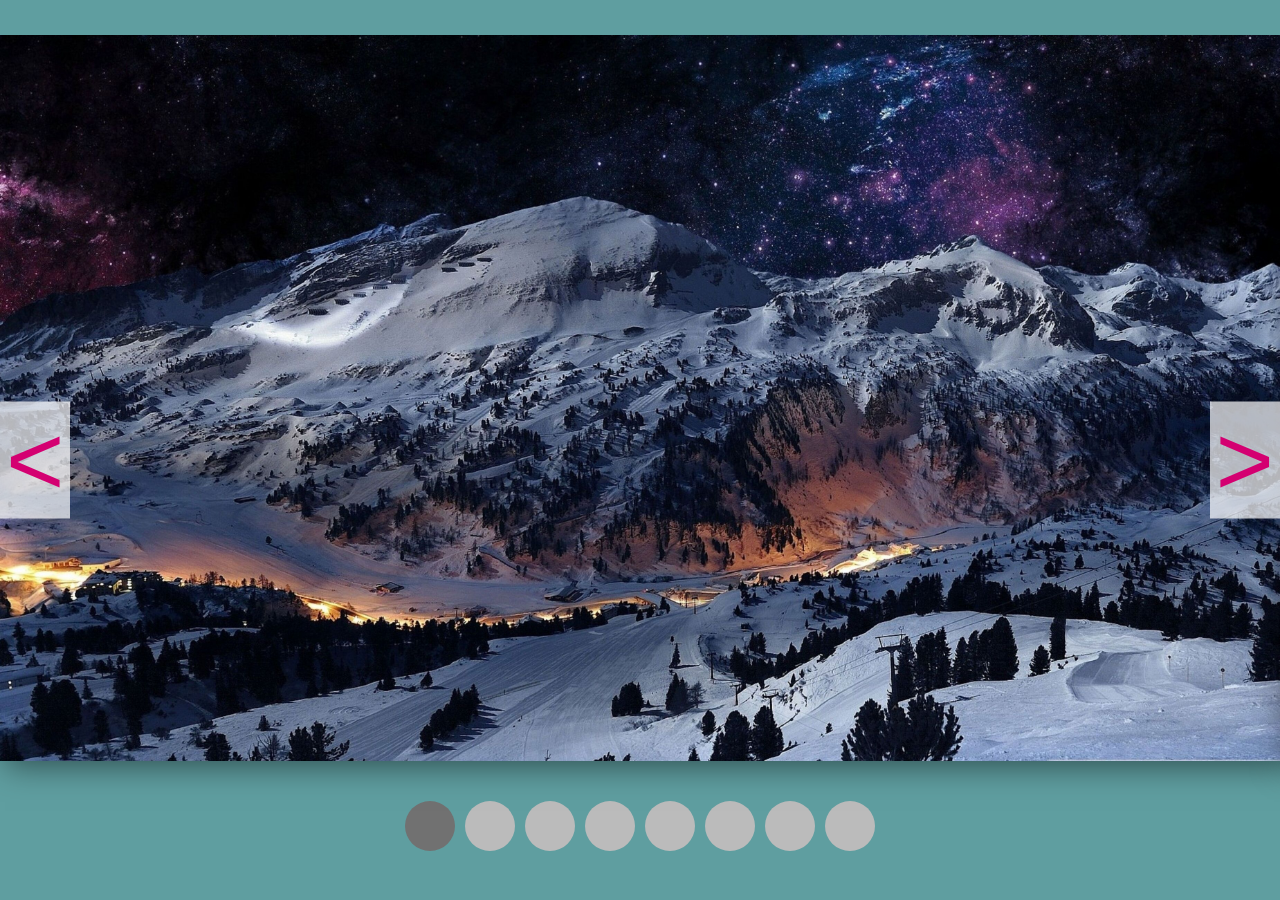
<file: web_tasks/lab_11/index.html>
<!DOCTYPE html>
<html lang="ru">
<head>
    <meta charset="UTF-8">
    <meta name="viewport" content="width=device-width, initial-scale=1.0">
    <title>Слайдер</title>
    <link rel="stylesheet" href="styles.css">
</head>
<body>
    <div class="slider-container">
        <div class="slider">
            <div class="slides">
                <img src="source/img1.jpg">
                <img src="source/img2.jpg">
                <img src="source/img3.jpg">
                <img src="source/img4.jpg">
                <img src="source/img5.jpg">
                <img src="source/img6.jpg">
                <img src="source/img7.jpg">
                <img src="source/img8.jpg">
            </div>
        </div>
        <div class="navigation">
            <button class="prev">
              <div class = "arrow"><</div>
            </button>
            <button class="next">
              <div class = "arrow">></div>
            </button>
        </div>
        <div class="dots"></div>
    </div>

    <script src="script.js"></script>
</body>
</html>
</file>
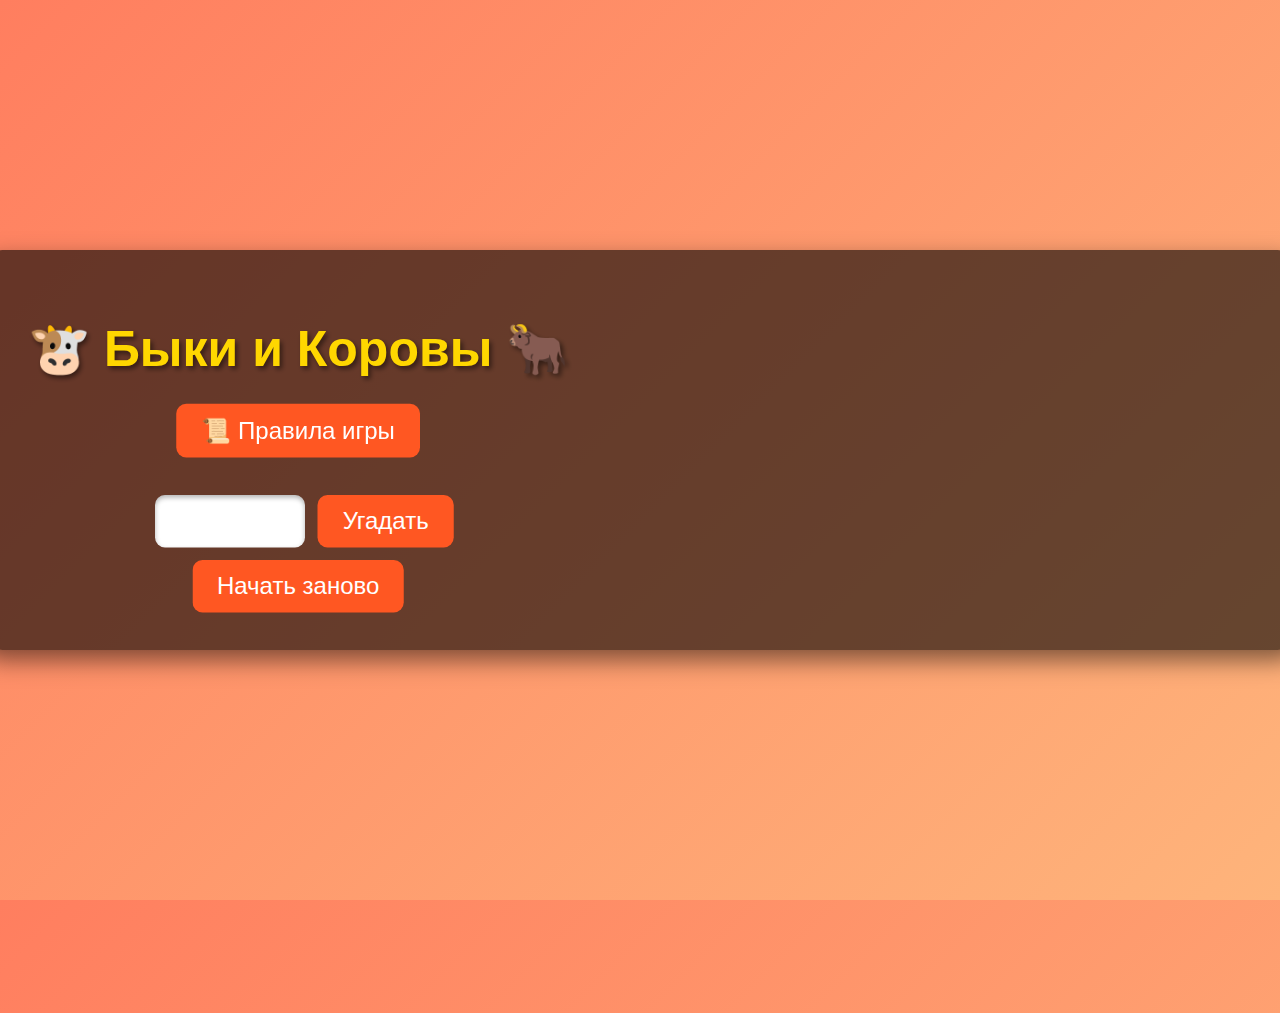
<file: web_tasks/lab_15/index.html>
<!DOCTYPE html>
<html lang="ru">
<head>
    <meta charset="UTF-8">
    <meta name="viewport" content="width=device-width, initial-scale=1.0">
    <title>Быки и Коровы</title>
    <link rel="stylesheet" href="style.css">
</head>
<body>
    <div id="game-container">
        <div id="game-left">
            <h1>🐮 Быки и Коровы 🐂</h1>
            <button id="rules-button">📜 Правила игры</button>
            <div id="rules">
                <p>
                    🎲 Число генерируется случайным образом от 1000 до 9999.<br>
                    🐂 "Бык" — правильная цифра на правильной позиции.<br>
                    🐮 "Корова" — правильная цифра на неправильной позиции.<br>
                    🎯 Игра заканчивается, когда число отгадано.
                </p>
            </div>
            <div id="game-inputs">
                <input 
                    type="number" 
                    id="guess-input" 
                    min="1000" 
                    max="9999" 

                    maxlength="4" 
                    pattern="\d{4}">
                <button id="guess-button">Угадать</button>
            </div>
            <button id="restart-button">Начать заново</button>
        </div>

        <div id="game-right">
            <div id="result"></div>
            <div id="congratulation-message" class="hidden"></div>
            <div id="history"></div>
            <div id="pagination-buttons"></div>
        </div>
    </div>

    <script src="game.js"></script>
</body>
</html>
</file>
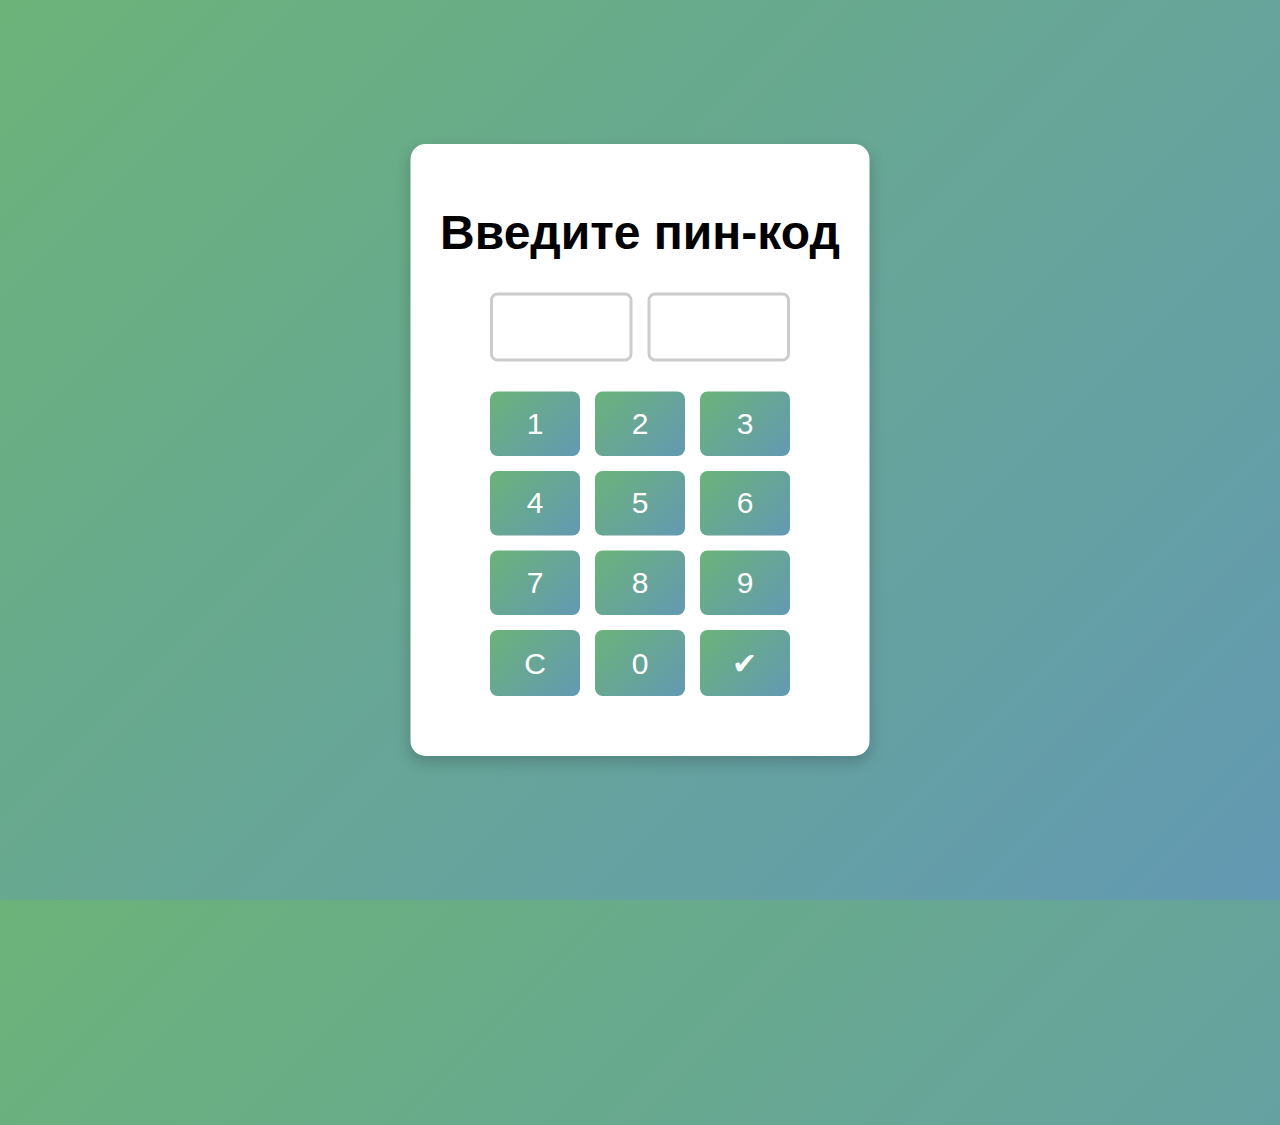
<file: web_tasks/lab_16/index.html>
<!DOCTYPE html>
<html lang="ru">

<head>
    <meta charset="UTF-8">
    <meta name="viewport" content="width=device-width, initial-scale=1.0">
    <title>Пин-код</title>
    <link rel="stylesheet" href="style.css">
</head>

<body>
    <div class="container">
        <h1>Введите пин-код</h1>
        <div class="pin-inputs">
            <input id="pin1" class="pin-input" type="password" maxlength="6" readonly>
            <input id="pin2" class="pin-input" type="password" maxlength="6" readonly>
        </div>
        <div class="numpad">
            <button onclick="addDigit('1')">1</button>
            <button onclick="addDigit('2')">2</button>
            <button onclick="addDigit('3')">3</button>
            <button onclick="addDigit('4')">4</button>
            <button onclick="addDigit('5')">5</button>
            <button onclick="addDigit('6')">6</button>
            <button onclick="addDigit('7')">7</button>
            <button onclick="addDigit('8')">8</button>
            <button onclick="addDigit('9')">9</button>
            <button onclick="clearPin()">C</button>
            <button onclick="addDigit('0')">0</button>
            <button onclick="checkPins()">✔</button>
        </div>
        <div id="message" class="message"></div>
    </div>

    <script>
        //Отслеживание какое поле активно
        let currentInput = 1;

        //Добавление цифры в пин-код
        function addDigit(digit) {
            const input = document.getElementById(`pin${currentInput}`);
            if (input.value.length < 6) {
                input.value += digit;
            }
        }

        //Очистка
        function clearPin() {
            document.getElementById(`pin${currentInput}`).value = '';
        }

        // Проверка равенства пин-кодов
        function checkPins() {
            const pin1 = document.getElementById('pin1').value;
            const pin2 = document.getElementById('pin2').value;
            const message = document.getElementById('message');

            if (pin1.length === 0 || pin2.length === 0) {
                message.textContent = 'Не все поля заполнены!';
            } else if (pin1.length !== 6 || pin2.length !== 6) {
                message.textContent = 'Пин-код должен иметь 6 знаков!';
            } else if (pin1 === pin2) {
                message.textContent = 'Пин-коды совпадают!';
                message.style.color = 'green';
            } else {
                message.textContent = 'Пин-коды не совпадают!';
            }
        }

        document.getElementById('pin1').addEventListener('focus', () => currentInput = 1);
        document.getElementById('pin2').addEventListener('focus', () => currentInput = 2);
    </script>
</body>

</html>
</file>
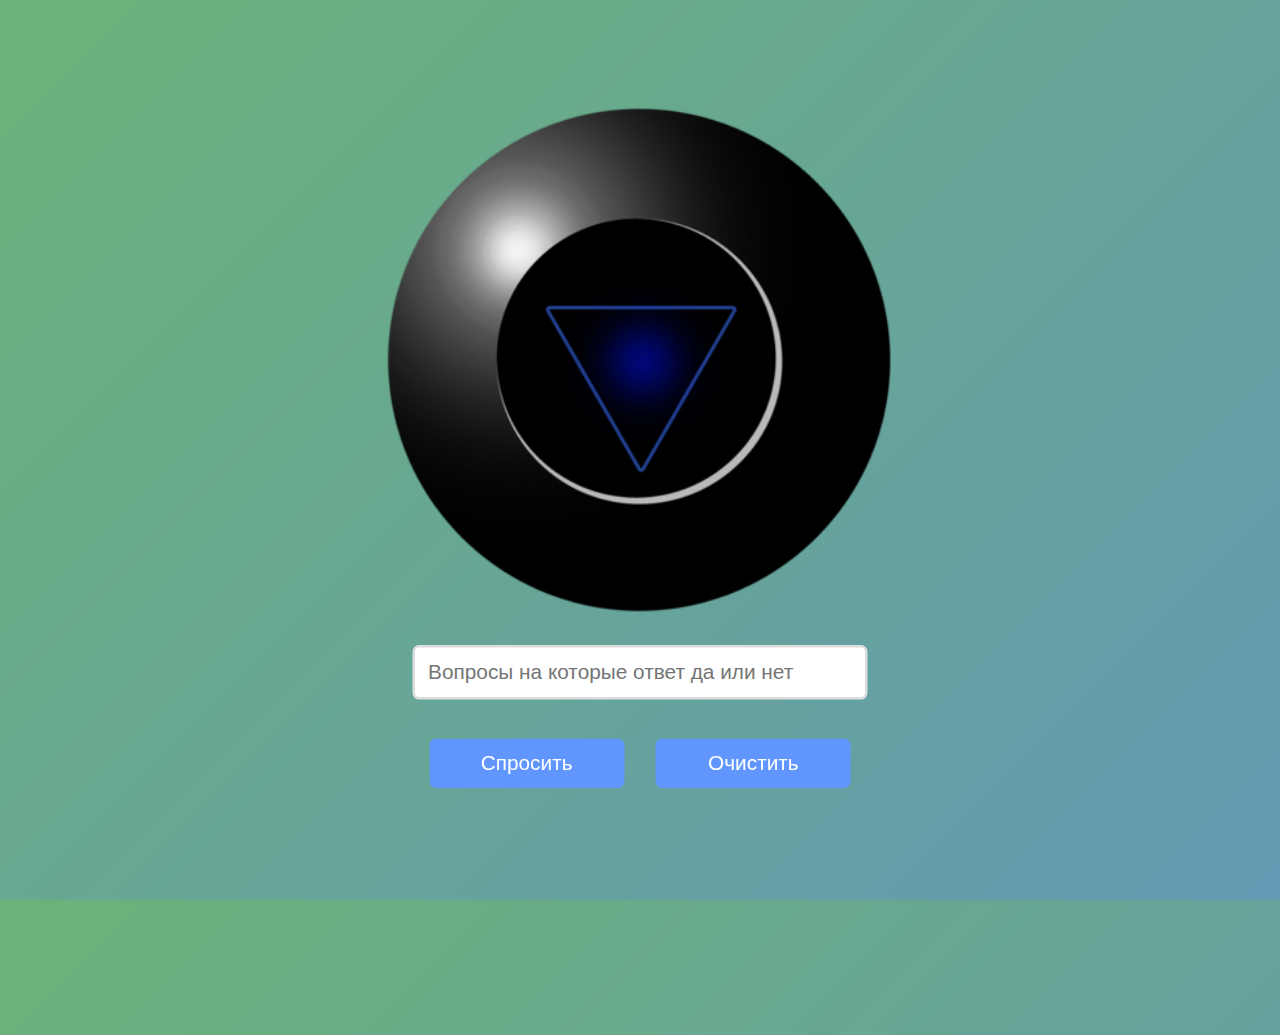
<file: web_tasks/lab_17/index.html>
<!DOCTYPE html>
<html lang="ru">
<head>
    <meta charset="UTF-8">
    <meta name="viewport" content="width=device-width, initial-scale=1.0">
    <title>Шар предсказаний</title>
    <link rel="stylesheet" href="styles.css">
</head>
<body>
    <div class="container">
        <div class="ball">
            <p class="answer" id="answer"></p>
        </div>
        <input type="text" id="question" placeholder="Вопросы на которые ответ да или нет" class="question-input">
        <div class="buttons">
            <button id="askBtn">Спросить</button>
            <button id="clearBtn">Очистить</button>
        </div>
    </div>

    <script src="script.js"></script>
</body>
</html>
</file>
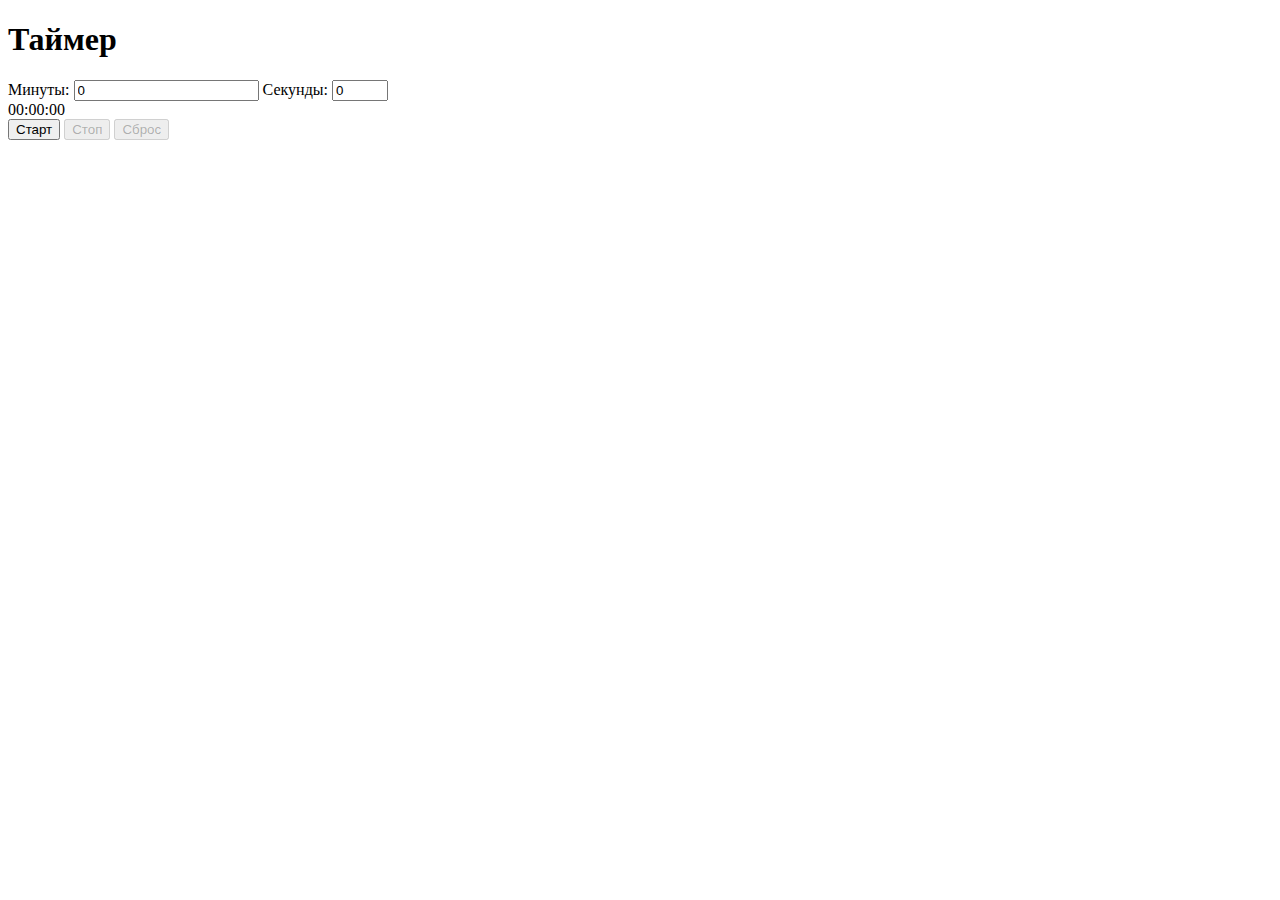
<file: web_tasks/lab_18/index.html>
<!DOCTYPE html>
<html lang="ru">
<head>
    <meta charset="UTF-8">
    <meta name="viewport" content="width=device-width, initial-scale=1.0">
    <title>Таймер</title>
</head>
<body>
    <h1>Таймер</h1>
    <div>
        <label>
            Минуты:
            <input type="number" id="minutes-input" min="0" value="0">
        </label>
        <label>
            Секунды:
            <input type="number" id="seconds-input" min="0" max="59" value="0">
        </label>
    </div>
    <div>
        <span id="timer-display">00:00:00</span>
    </div>
    <div>
        <button id="start-button">Старт</button>
        <button id="stop-button" disabled>Стоп</button>
        <button id="reset-button" disabled>Сброс</button>
    </div>

    <script>
        let timerInterval = null;
        let remainingTime = 0; // Время в миллисекундах

        const timerDisplay = document.getElementById('timer-display');
        const minutesInput = document.getElementById('minutes-input');
        const secondsInput = document.getElementById('seconds-input');
        const startButton = document.getElementById('start-button');
        const stopButton = document.getElementById('stop-button');
        const resetButton = document.getElementById('reset-button');

        // Форматирование времени в mm:ss:ms
        function formatTime(ms) {
            const minutes = Math.floor(ms / 60000).toString().padStart(2, '0');
            const seconds = Math.floor((ms % 60000) / 1000).toString().padStart(2, '0');
            const milliseconds = Math.floor((ms % 1000) / 10).toString().padStart(2, '0');
            return `${minutes}:${seconds}:${milliseconds}`;
        }

        // Обновление отображения таймера
        function updateDisplay() {
            timerDisplay.textContent = formatTime(remainingTime);
        }

        // Запуск таймера
        function startTimer() {
            if (!timerInterval) {
                const minutes = parseInt(minutesInput.value) || 0;
                const seconds = parseInt(secondsInput.value) || 0;
                if (remainingTime === 0) {
                    remainingTime = (minutes * 60 + seconds) * 1000; // Преобразуем в миллисекунды
                }
                timerInterval = setInterval(() => {
                    if (remainingTime > 0) {
                        remainingTime -= 10; // Уменьшаем на 10 мс
                        updateDisplay();
                    } else {
                        clearInterval(timerInterval);
                        timerInterval = null;
                    }
                }, 10);

                // Управление доступностью кнопок
                startButton.disabled = true;
                stopButton.disabled = false;
                resetButton.disabled = false;
            }
        }

        // Остановка таймера
        function stopTimer() {
            clearInterval(timerInterval);
            timerInterval = null;

            // Управление доступностью кнопок
            startButton.disabled = false;
            stopButton.disabled = true;
            resetButton.disabled = false;
        }

        // Сброс таймера
        function resetTimer() {
            clearInterval(timerInterval);
            timerInterval = null;
            remainingTime = 0;
            updateDisplay();

            // Управление доступностью кнопок
            startButton.disabled = false;
            stopButton.disabled = true;
            resetButton.disabled = true;
        }

        // Привязка событий к кнопкам
        startButton.addEventListener('click', startTimer);
        stopButton.addEventListener('click', stopTimer);
        resetButton.addEventListener('click', resetTimer);

        // Обновление начального отображения таймера
        updateDisplay();
    </script>
</body>
</html>
</file>
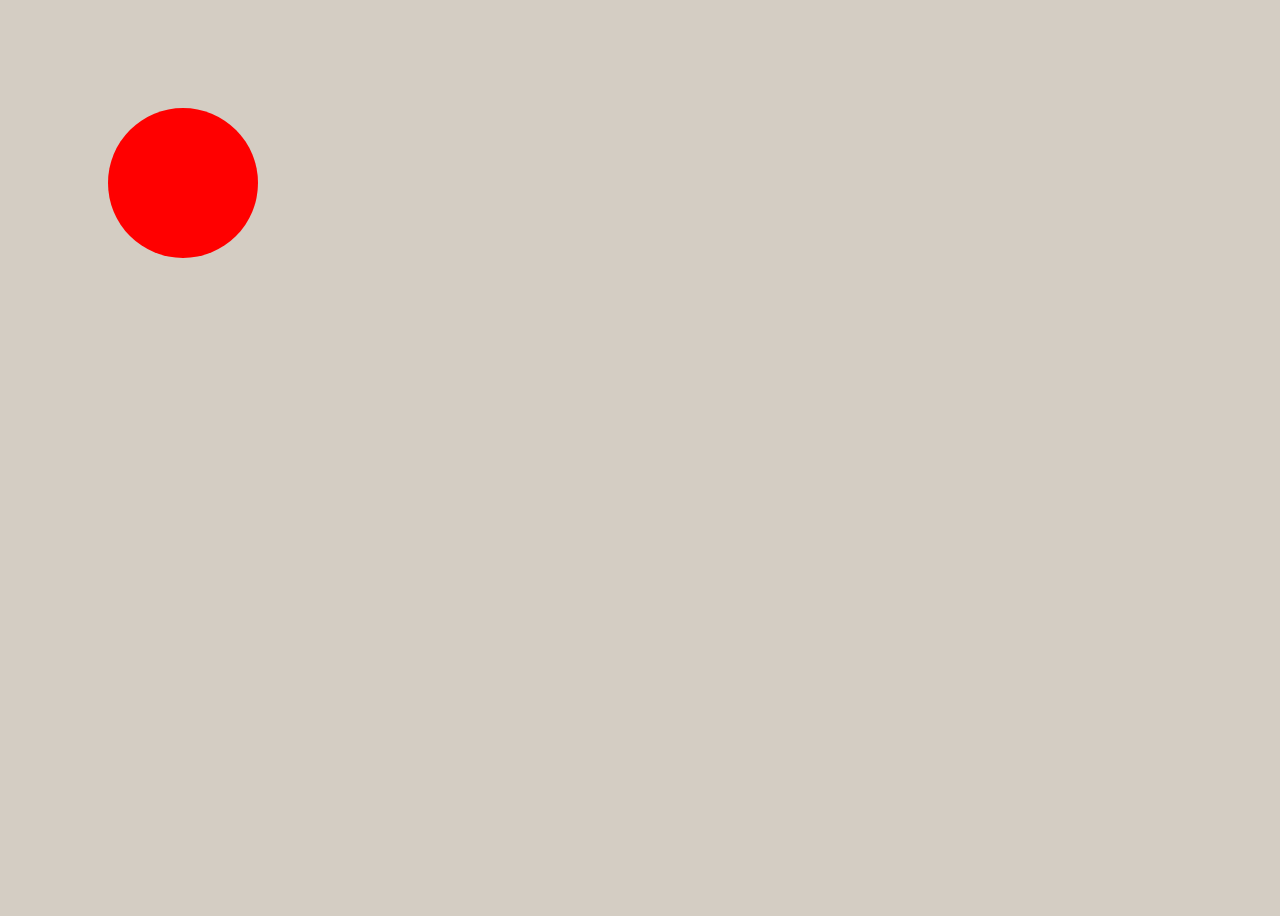
<file: web_tasks/lab_7/Index.html>
<!DOCTYPE html>
<html lang="ru">
<head>
    <meta charset="UTF-8">
    <meta name="viewport" content="width=device-width, initial-scale=1.0">
    <title>Круги на странице</title>
    <link rel="stylesheet" href="style.css">
</head>
<body>

<script>
    let clickCount = 0;

     window.onload = () => {
        createCircle();
    };

    document.body.addEventListener('click', (event) => {
        if (clickCount === 0 ){
        event.stopPropagation();
        createCircle();
        }
    });

    function createCircle() {
        const circle = document.createElement('div');
        circle.classList.add('circle');

        circle.addEventListener('click', (event) => {
            event.stopPropagation();
            clickCount++;

            if (clickCount === 1) {
                circle.classList.add('enlarged');
            } else if (clickCount === 2) {
                circle.classList.remove('enlarged');
            } else if (clickCount === 3) {
                circle.classList.add('outline');
            } else if (clickCount === 4) {
                circle.remove(); 
                clickCount = 0; 
            }
        });

        document.body.appendChild(circle);
    }
</script>
</body>
</html>
</file>
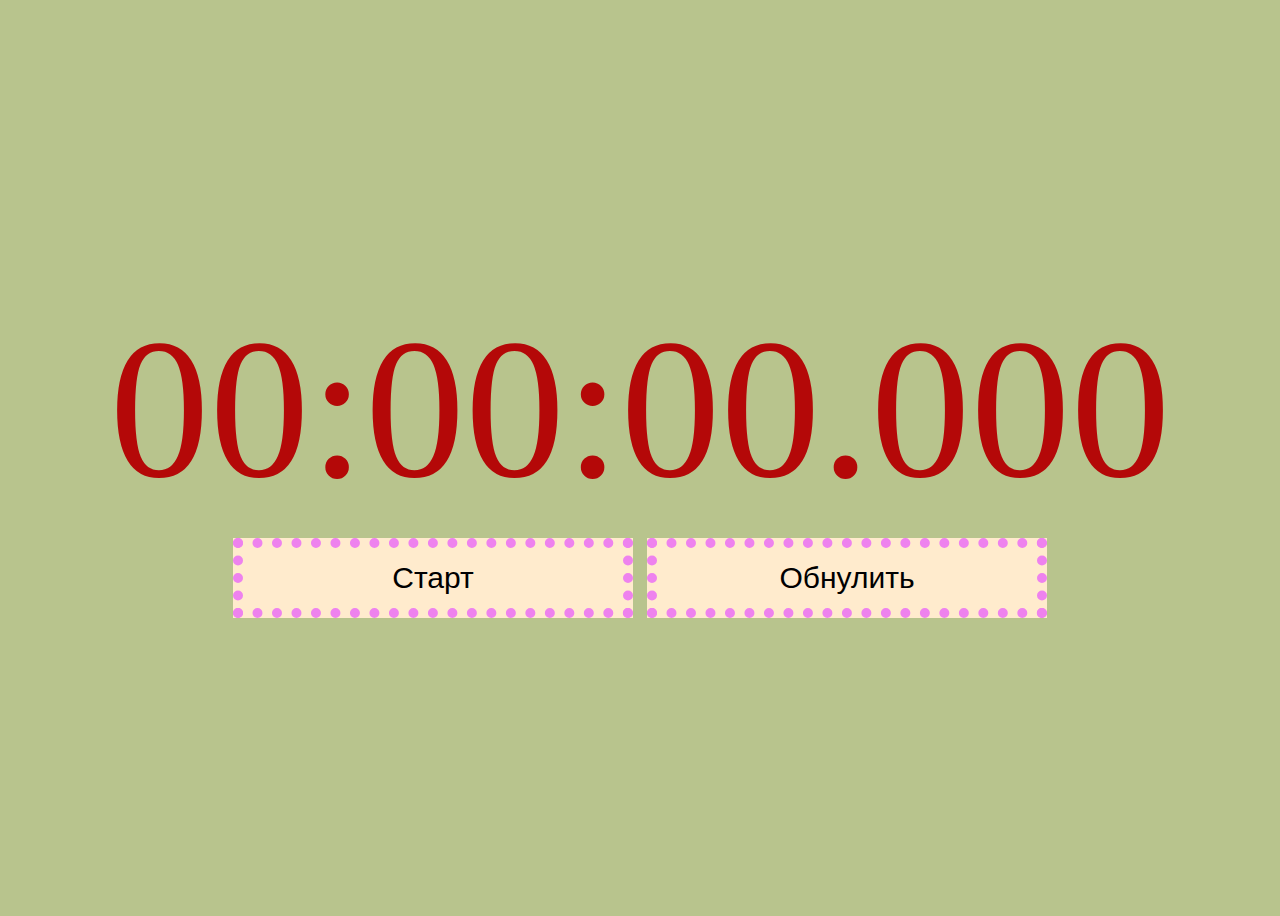
<file: web_tasks/lab_10/index10.html>
<!DOCTYPE html>
<html lang="ru">
<head>
    <meta charset="UTF-8">
    <meta name="viewport" content="width=device-width, initial-scale=1.0">
    <title>Секундомер</title>
    <style>
        body {
            display: flex;
            justify-content: center;
            align-items: center;
            height: 100vh;
            background-color: #b8c48d;
            overflow: hidden;
        }
        .stopwatch {
            text-align: center;
        }
        .time {
            color: rgb(180, 8, 8);
            font-size: 200px;
            margin-bottom: 10px;
        }
        button {
            font-size: 30px;
            margin: 5px;
            height: 80px;
            width: 400px;
            cursor: pointer;
            border-color: violet;
            border-width: 10px;
            border-style:dotted;
            background-color: blanchedalmond;
        }
    </style>
</head>
<body>

<div class="stopwatch">
    <div class="time" id="time">00:00:00.000</div>
    <button id="startStopBtn">Старт</button>
    <button id="resetBtn">Обнулить</button>
</div>

<script>
    let startTime, updatedTime, difference, interval;
    let running = false;

    const timeDisplay = document.getElementById('time');
    const startStopBtn = document.getElementById('startStopBtn');
    const resetBtn = document.getElementById('resetBtn');

    function startTimer() {
        if (!running) {
            startTime = new Date().getTime() - (difference || 0);
            interval = setInterval(updateTime, 10);
            running = true;
            startStopBtn.innerText = "Стоп";
        } else {
            clearInterval(interval);
            running = false;
            startStopBtn.innerText = "Старт";
        }
    }

    function updateTime() {
        updatedTime = new Date().getTime();
        difference = updatedTime - startTime;

        const hours = Math.floor((difference % (1000 * 60 * 60 * 24)) / (1000 * 60 * 60));
        const minutes = Math.floor((difference % (1000 * 60 * 60)) / (1000 * 60));
        const seconds = Math.floor((difference % (1000 * 60)) / 1000);
        const milliseconds = Math.floor((difference % 1000));

        timeDisplay.innerHTML = 
            (hours < 10 ? "0" : "") + hours + ":" +
            (minutes < 10 ? "0" : "") + minutes + ":" +
            (seconds < 10 ? "0" : "") + seconds + "." +
            (milliseconds < 100 ? "0" : "") + (milliseconds < 10 ? "0" : "") + milliseconds;
    }

    function resetTimer() {
        clearInterval(interval);
        running = false;
        difference = 0;
        timeDisplay.innerHTML = "00:00:00.000";
        startStopBtn.innerText = "Старт";
    }

    startStopBtn.addEventListener('click', startTimer);
    resetBtn.addEventListener('click', resetTimer);
</script>

</body>
</html>
</file>
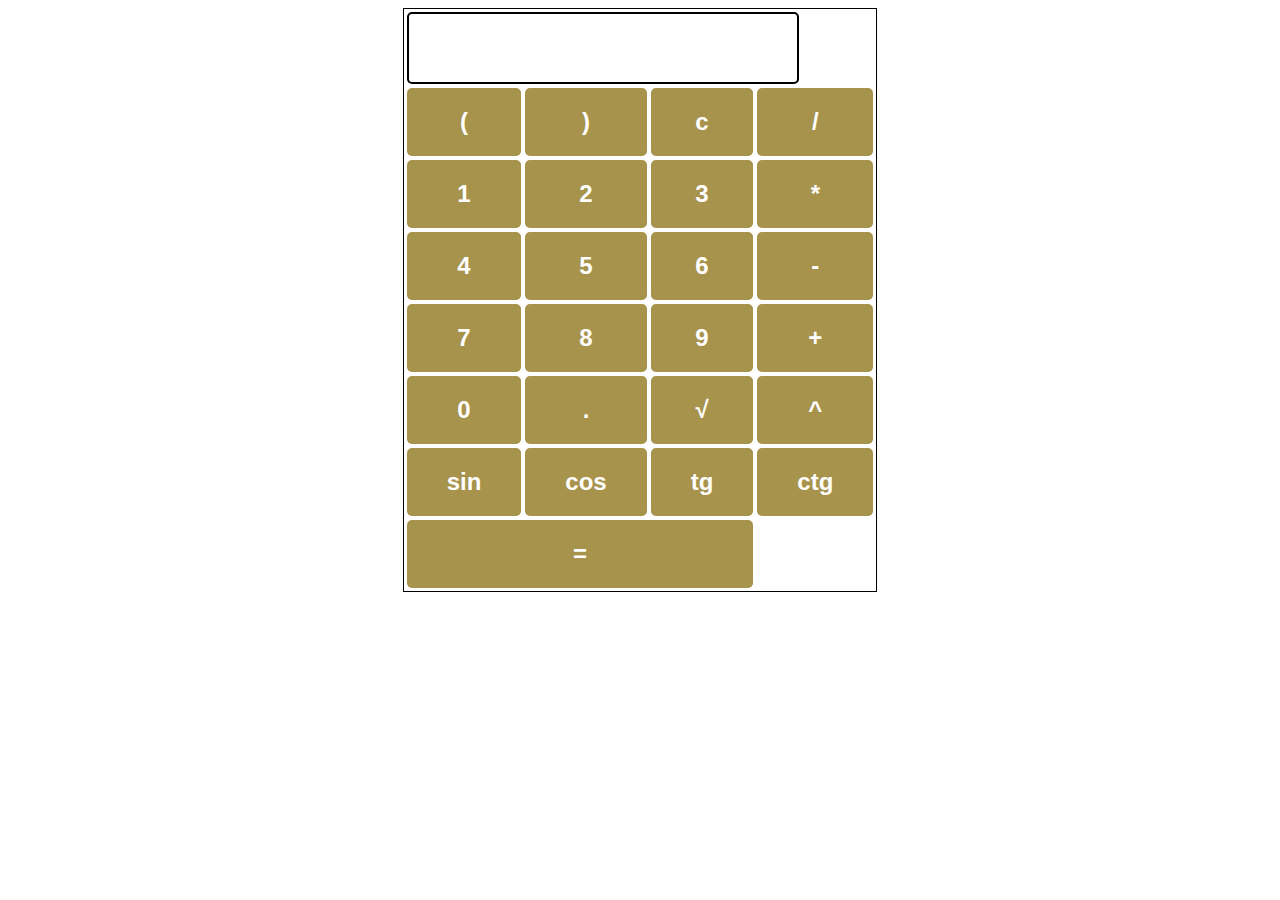
<file: web_tasks/lab_12/index12.html>
<!DOCTYPE html>
<html>
<head>
    <title>JavaScript Calculator</title>
    <style>
        table {
            border: 1px solid black;
            margin-left: auto;
            margin-right: auto;
        }

        input[type="button"] {
            width: 100%;
            padding: 20px 40px;
            background-color: rgb(167, 147, 76);
            color: white;
            font-size: 24px;
            font-weight: bold;
            border: none;
            border-radius: 5px;
        }

        input[type="text"] {
            padding: 20px 30px;
            font-size: 24px;
            font-weight: bold;
            border: none;
            border-radius: 5px;
            border: 2px solid black;
        }
    </style>
</head>

<body>
    <table id="calcu">
        <tr>
            <td colspan="4"><input type="text" id="result" readonly></td>
        </tr>
        <tr>
            <td><input type="button" value="(" onclick="dis('(')"></td>
            <td><input type="button" value=")" onclick="dis(')')"></td>
            <td><input type="button" value="c" onclick="clr()"></td>
            <td><input type="button" value="/" onclick="dis('/')"></td>
        </tr>
        <tr>
            <td><input type="button" value="1" onclick="dis('1')"></td>
            <td><input type="button" value="2" onclick="dis('2')"></td>
            <td><input type="button" value="3" onclick="dis('3')"></td>
            <td><input type="button" value="*" onclick="dis('*')"></td>
        </tr>
        <tr>
            <td><input type="button" value="4" onclick="dis('4')"></td>
            <td><input type="button" value="5" onclick="dis('5')"></td>
            <td><input type="button" value="6" onclick="dis('6')"></td>
            <td><input type="button" value="-" onclick="dis('-')"></td>
        </tr>
        <tr>
            <td><input type="button" value="7" onclick="dis('7')"></td>
            <td><input type="button" value="8" onclick="dis('8')"></td>
            <td><input type="button" value="9" onclick="dis('9')"></td>
            <td><input type="button" value="+" onclick="dis('+')"></td>
        </tr>
        <tr>
            <td><input type="button" value="0" onclick="dis('0')"></td>
            <td><input type="button" value="." onclick="dis('.')"></td>
            <td><input type="button" value="√" onclick="sqrt()"></td>
            <td><input type="button" value="^" onclick="dis('**')"></td>
        </tr>
        <tr>
            <td><input type="button" value="sin" onclick="dis('Math.sin(')"></td>
            <td><input type="button" value="cos" onclick="dis('Math.cos(')"></td>
            <td><input type="button" value="tg" onclick="dis('Math.tan(')"></td>
            <td><input type="button" value="ctg" onclick="dis('1/Math.tan(')"></td>
        </tr>
        <tr>
            <td colspan="3"><input type="button" value="=" onclick="solve()"></td>
        </tr>
    </table>

    <script>
        let lastChar = '';
        let errorOccurred = false;

        // Function that display value
        function dis(val) {
            if (errorOccurred) {
                clr(); // Очистка ошибки при нажатии на любой символ
                errorOccurred = false; // Сбрасываем флаг ошибки
            }

            // Проверка на повторные операторы
            const operators = ['+', '-', '*', '/', 'Math.sin(', 'Math.cos(', 'Math.tan(', '1/Math.tan(', '**', '√'];
            
            if (operators.includes(lastChar) && operators.includes(val)) {
                return; // Не добавляем оператор, если предыдущий тоже оператор
            }

            document.getElementById("result").value += val;
            lastChar = val; // Сохраняем последний введенный символ
        }
                // Function that evaluates the digit and return result
                function solve() {
            let x = document.getElementById("result").value;
            try {
                let y = eval(x.replace(/^/g, '**'));
                document.getElementById("result").value = y;
                lastChar = y.toString(); // Обновляем последний символ на результат
            } catch (e) {
                document.getElementById("result").value = "Error";
                errorOccurred = true; // Устанавливаем флаг ошибки
                lastChar = ''; // Сбрасываем последний символ
            }
        }

        function sqrt() {
            let x = document.getElementById("result").value;
            try {
                let y = Math.sqrt(eval(x));
                document.getElementById("result").value = y;
                lastChar = y.toString(); // Обновляем последний символ на результат
            } catch (e) {
                document.getElementById("result").value = "Error";
                errorOccurred = true; // Устанавливаем флаг ошибки
                lastChar = ''; // Сбрасываем последний символ
            }
        }

        // Function that clear the display
        function clr() {
            document.getElementById("result").value = "";
            lastChar = ''; // Сбрасываем последний символ
        }
    </script>
</body>

</html>
</file>
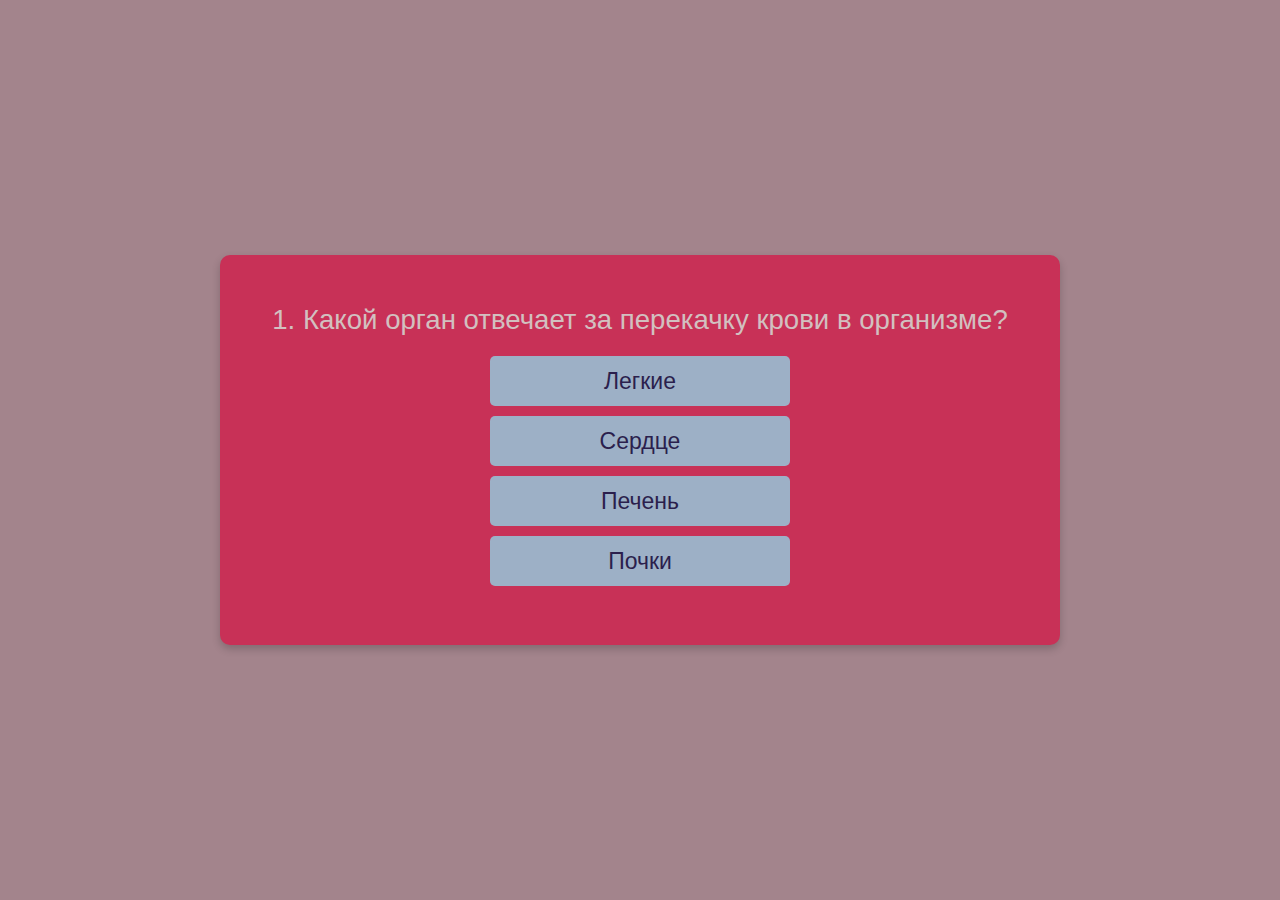
<file: web_tasks/lab_13/index13.html>
<!DOCTYPE html>
<html lang="en">

<head>
    <meta charset="UTF-8">
    <meta name="viewport" content="width=device-width, initial-scale=1.0">
    <title>Викторина об устройстве человека</title>
    <style>
        body {
            font-family: Arial, sans-serif;
            background-color: #a3848c;
            color: #d2c0c0;
            text-align: center;
            font-size: 23px;
            margin: 0;
            padding: 0;
            height: 100vh;
            display: flex;
            justify-content: center;
            align-items: center;
        }

        .quiz-container {
            width: 100%;
            max-width: 800px;
            height: 350px;
            padding: 20px;
            background-color: #c83157;
            border-radius: 10px;
            box-shadow: 0 4px 8px rgba(0, 0, 0, 0.2);
            display: flex;
            justify-content: center;
            align-items: center;
        }

        .question {
            margin-bottom: 20px;
            font-size: 1.2em;
        }

        .answers button {
            display: block;
            justify-content: center;
            align-items: center;
            margin: 10px auto;
            padding: 10px 20px;
            height: 50px;
            width: 300px;
            font-size: 23px;
            color: #2b1f4d;
            background-color: #9db0c6;
            border: none;
            border-radius: 5px;
            cursor: pointer;
        }

        .answers button:hover {
            background-color: #288e2d;
        }

        .result {
            display: block;
            font-size: 1.5em;
            margin-top: 20px;
        }
    </style>
</head>

<body>
    <div class="quiz-container">
        <div id="quiz">
            <div class="question" id="question"></div>
            <div class="answers" id="answers"></div>
        </div>
        <div id="result" class="result" style="display: none;"></div>
    </div>

    <script>
        const quizData = [
            {
                question: "1. Какой орган отвечает за перекачку крови в организме?",
                options: ["Легкие", "Сердце", "Печень", "Почки"],
                correct: 1,
            },
            {
                question: "2. Сколько костей в теле взрослого человека?",
                options: ["196", "206", "186", "216"],
                correct: 1,
            },
            {
                question: "3. Какой самый большой орган в организме человека?",
                options: ["Легкие", "Печень", "Кожа", "Сердце"],
                correct: 2,
            },
            {
                question: "4. Сколько зубов у взрослого человека в норме?",
                options: ["28", "30", "32", "34"],
                correct: 2,
            },
            {
                question: "5. Какой орган отвечает за координацию движений?",
                options: ["Гипофиз", "Гипоталамус", "Мозжечок", "Мозолистое тело"],
                correct: 2,
            },
            {
                question: "6. Какой из органов фильтрует кровь?",
                options: ["Печень", "Почки", "Селезенка", "Поджелудочная железа"],
                correct: 1,
            },
            {
                question: "7. Какой гормон регулирует уровень сахара в крови?",
                options: ["Инсулин", "Адреналин", "Глюкагон", "Мелатонин"],
                correct: 0,
            },
            {
                question: "8. Какая часть глаза отвечает за восприятие света?",
                options: ["Хрусталик", "Роговица", "Сетчатка", "Радужка"],
                correct: 2,
            },
            {
                question: "9. Какая мышца является самой сильной в организме человека?",
                options: ["Язык", "Дельтавидная", "Жевательная", "Бицепс"],
                correct: 2,
            },
            {
                question: "10. Сколько камер в сердце человека?",
                options: ["2", "4", "3", "5"],
                correct: 1,
            },
        ];

        const questionElement = document.getElementById("question");
        const answersElement = document.getElementById("answers");
        const resultElement = document.getElementById("result");

        let currentQuestion = 0;
        let score = 0;

        function loadQuestion() {
            if (currentQuestion < quizData.length) {
                const questionData = quizData[currentQuestion];
                questionElement.textContent = questionData.question;
                answersElement.innerHTML = "";

                questionData.options.forEach((option, index) => {
                    const button = document.createElement("button");
                    button.textContent = option;
                    button.addEventListener("click", () => checkAnswer(index));
                    answersElement.appendChild(button);
                });
            } else {
                showResult();
            }
        }

        function checkAnswer(selectedIndex) {
            if (selectedIndex === quizData[currentQuestion].correct) {
                score++;
            }
            currentQuestion++;
            loadQuestion();
        }

        function showResult() {
            questionElement.style.display = "none";
            answersElement.style.display = "none";
            resultElement.style.display = "block";
            resultElement.textContent = `Вы ответили правильно на ${score} из ${quizData.length} вопросов!`;
        }

        loadQuestion();
    </script>
</body>

</html>
</file>
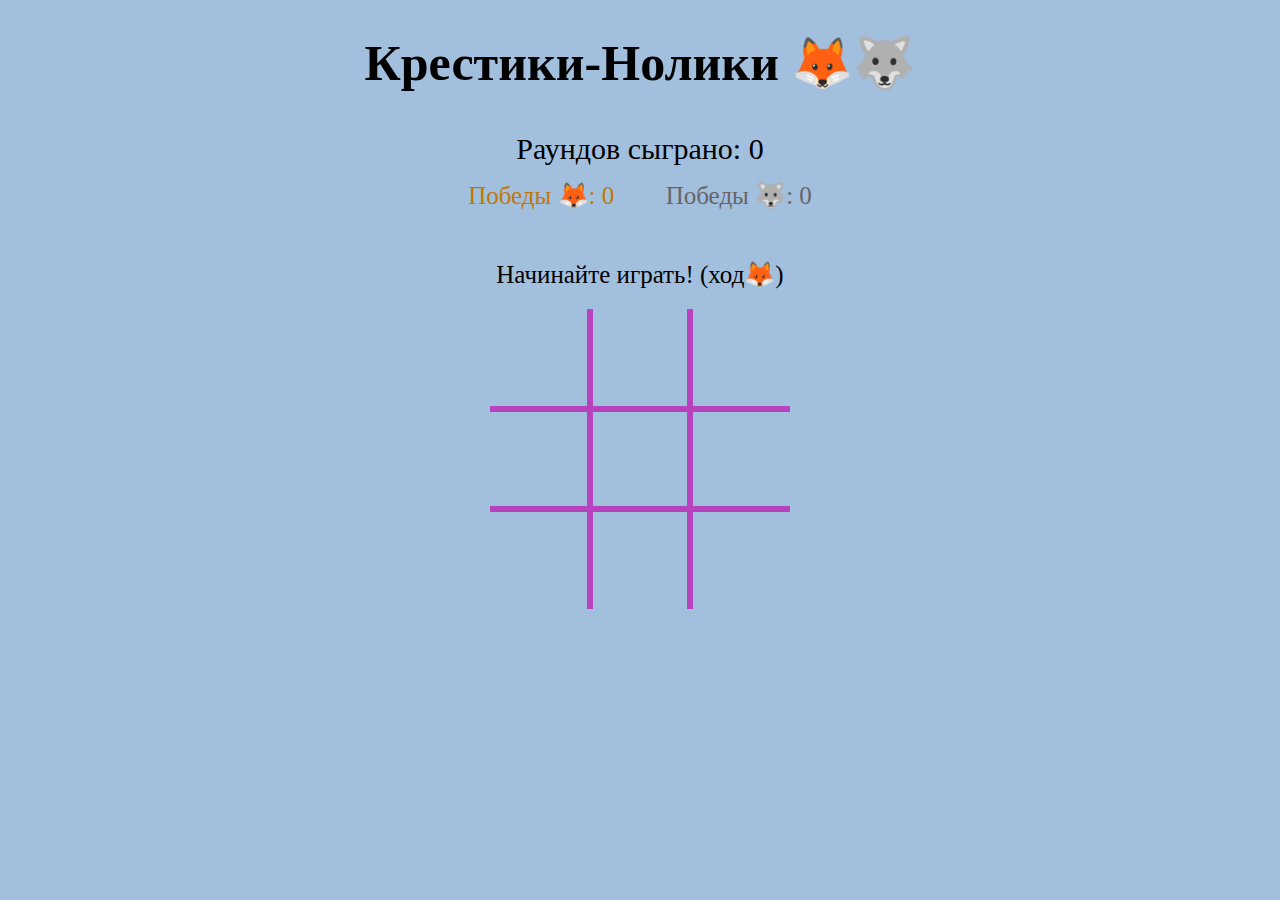
<file: web_tasks/lab_14/index14.html>
<!DOCTYPE html>
<html lang="en">

<head>
    <meta charset="UTF-8">
    <meta name="viewport" content="width=device-width, initial-scale=1.0">
    <title>Крестики-Нолики</title>
    <style>
        body {
            text-align: center;
            background: #a2bfde;
            font-family: URW Chancery L, cursive;
            cursor: default;
        }

        #game-container {
            display: flex;
            flex-direction: column;
            align-items: center;
            justify-content: center;
            margin-top: 50px;
        }

        #game-board {
            display: grid;
            grid-template-columns: repeat(3, 100px);
            grid-template-rows: repeat(3, 100px);
            gap: 0;;
        }

        .cell {
            display: flex;
            align-items: center;
            justify-content: center;
            font-size: 50px;
            cursor: pointer;
            border: 3px solid rgb(184, 65, 190);
        }

        .cell:nth-child(3n + 1) {
            border-left: none;
        }

        .cell:nth-child(3n) {
            border-right: none;
        }

        .cell:nth-child(-n + 3) {
            border-top: none;
        }

        .cell:nth-last-child(-n + 3) {
            border-bottom: none;
        }

        #status {
            display: block;
            font-size: 25px;
            margin-bottom: 20px;
        }

        #winner-block {
            display: none;
            font-size: 50px;
            font-weight: bold;
            padding: 20px;
            border: 2px solid #15661a;
            color: #15661a;
            border-radius: 10px;
            background: #a5d2b5;
            margin-top: 10px;
        }

        #restart-button {
            display: none;
            margin-top: 20px;
            padding: 10px 20px;
            font-size: 16px;
            background-color: #66ba74;
            color: white;
            border: none;
            border-radius: 5px;
            cursor: pointer;
        }

        #restart-button:hover {
            background-color: #09c15f;
        }

        .scoreboard {
            margin: 40px;
        }
        .fox {
            font-size: 25px;
            display: inline-block;
            padding-left: 2%;
            padding-right: 2%;
            color: #c07804;
        }
        .wolf{
            font-size: 25px;
            display: inline-block;
            padding-left: 2%;
            padding-right: 2%;
            color: #676563;
        }

        .rounds{
            font-size: 30px;
            margin-bottom: 15px;
        }
    </style>
</head>

<body>
    <h1 style="font-size: 50px"> Крестики-Нолики 🦊🐺</h1>
    <div class="scoreboard">
        <div class="rounds">Раундов сыграно: <span id="rounds">0</span></div>
        <div class="fox">Победы 🦊: <span id="fox-wins">0</span></div>
        <div class="wolf">Победы 🐺: <span id="wolf-wins">0</span></div>
    </div>
    <div id="game-container">
        <div id="status">Начинайте играть! (ход🦊)</div>
        <div id="game-board"></div>
        <div id="winner-block"></div>
        <button id="restart-button" onclick="resetBoard()">Начать заново</button>
    </div>
    <script src="js14.js"></script>
</body>

</html>
</file>
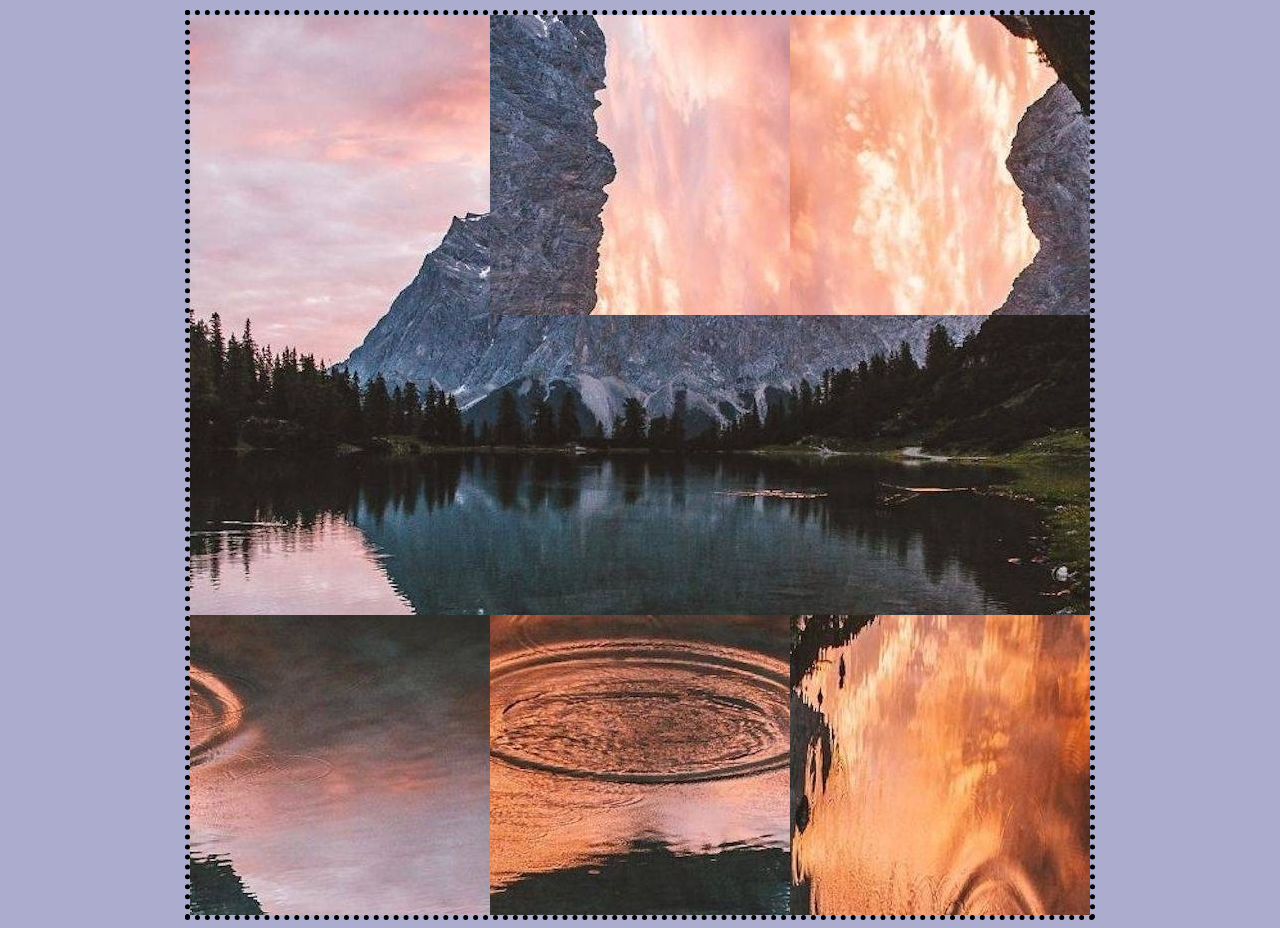
<file: web_tasks/lab_8/index8.html>
<!DOCTYPE html>
<html lang="ru">
<head>
    <meta charset="UTF-8">
    <meta name="viewport" content="width=device-width, initial-scale=1.0">
    <style>
        body {
            background-color: rgb(172, 172, 206);
            display: flex;
            flex-direction: column;
            align-items: center;
            margin-top: 10px;
        }

        #puzzle {
            display: grid;
            grid-template-columns: repeat(3, 300px);
            grid-template-rows: repeat(3, 300px);
            border-width: 5px; /* толщина рамки */
            border-color: black; 
            border-style: dotted; 
        }

        #message {
            display: none;
            font-size: 70px;
            margin-bottom: 10px;
        }

        #restart{
            display: none;
            font-size: 80px;
            box-shadow: 10px 0 40px rgba(59, 136, 95, 0.8);
        }

    </style>
    <title>Пазл перевертыш</title>
</head>

<body>
    <div id="puzzle"></div>
    <div id="message"></div>
    <button id="restart" ></button>

<script>
    const puzzleContainer = document.getElementById('puzzle');
    const message = document.getElementById('message');
    const restartButton = document.getElementById('restart');

    createPieces();

    function createPieces() {
        for (var i = 1; i <= 9; i++)  {
            const piece = document.createElement('div');
            piece.classList.add('piece');
            piece.style.backgroundImage = `url('image/${i}.jpg')`;
            piece.style.transform = `rotate(${Math.floor(Math.random() * 4) * 90}deg)`;
            // Если сразу стоит ОК, то не будет крутиться
            piece.onclick = piece.style.transform === 'rotate(0deg)' ? null : rotatePiece; 
            //piece.onclick = rotatePiece;
            puzzleContainer.appendChild(piece);
        };
    }

    // вращает вправо
    function rotatePiece() {
        let rotation = (parseFloat(this.style.transform.replace('rotate(', '').replace('deg)', '')) + 90) % 360;
        this.style.transform = `rotate(${rotation}deg)`;
        if (rotation === 0) { 
            this.onclick = null; 
        }
        checkWin();
    }

    function checkWin() {
        // что у всех кусочков вращение == 0
        const allCorrect = [...puzzleContainer.children].every(piece => 
            parseFloat(piece.style.transform.replace('rotate(', '').replace('deg)', '')) === 0
        );

        if (allCorrect) {
            message.style.display = 'block';
            message.textContent = 'Конец!';
            restartButton.style.display = 'block';
            restartButton.textContent = "Начать заново";
        }
    }

    restartButton.onclick = () => {
        puzzleContainer.innerHTML = '';
        createPieces();
        message.style.display = 'none';
        restartButton.style.display = 'none';
    };
</script>
</body>
</html>
</file>
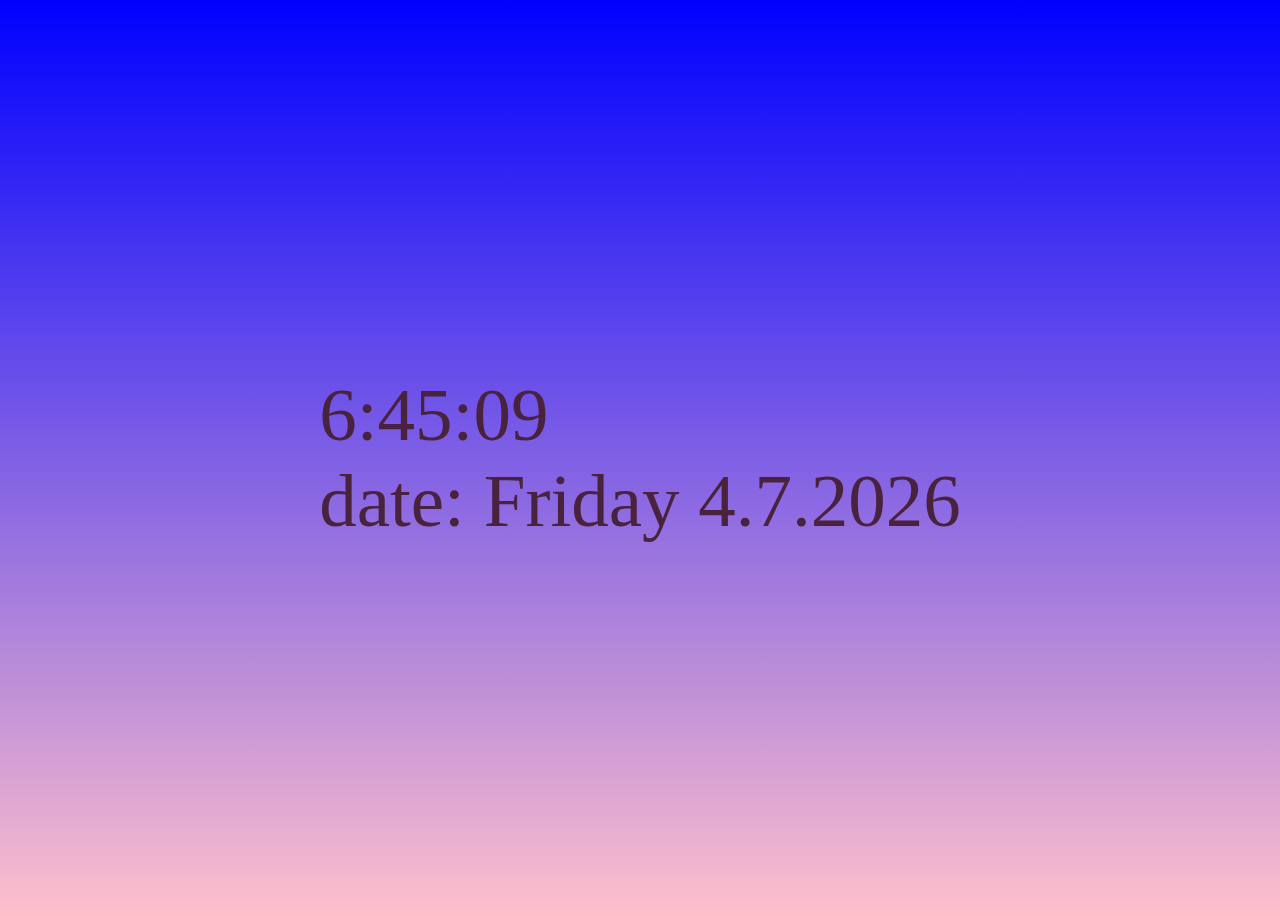
<file: web_tasks/lab_9/index9.html>
<!DOCTYPE html>
<html lang="ru">
    <link rel="stylesheet" type="text/css" href="./main.css" /> 
<head>
  <meta charset="UTF-8">
  <title>Базовая разметка HTML</title>
</head>
<body>
  <div class="container">
    <div id="time"></div>
  </div>
</body>
<script type="text/javaScript" src="./main.js"></script>
</file>
<file: web_tasks/lab_11/styles.css>
* {
    box-sizing: border-box;
}

body {
    display: flex;
    justify-content: center;
    align-items: center;
    height: 100vh;
    margin: 0;
    background-color: cadetblue;   
}

.slider-container {
    position: relative;
    width: 100%;
    max-height: 3000px;
    max-width: 3200px;
    overflow: hidden;
    margin-top: 20px;
}

.slider {
    position: relative;
}

.slides {
    display: flex;
    transition-duration : 1s;
}

.slides img {
    width: 100%;
    display: block;
    box-shadow: 5px 5px 30px rgba(0, 0, 0, 0.5);
    height: 100%;
}

.navigation {
    position: absolute;
    top: 50%;
    width: 100%;
    display: flex;
    justify-content: space-between;
    transform: translateY(-50%);
}

button {
    background-color: rgba(255, 255, 255, 0.7);
    border: none;
    cursor: pointer;
    font-size: 100px;
}

.arrow{
    color: rgb(212, 0, 113);
}

.dots {
    text-align: center;
    margin-top: 10px;
}

.dot {
    display: inline-block;
    width: 50px;
    height: 50px;
    margin: 30px 5px;
    background-color: #bbb;
    border-radius: 50%;
    cursor: pointer;
}

.dot.active {
    background-color: #717171;
}
</file>
<file: web_tasks/lab_15/style.css>
body {
    font-family: 'Arial', sans-serif;
    background: linear-gradient(135deg, #ff7e5f, #feb47b); 
    color: #ffffff;
    display: flex;
    justify-content: center;
    align-items: center;
    height: 100vh;
    margin: 0;
    transform: scale(1.25);
    overflow: hidden;
}

/*Контейнер игры */
#game-container {
    display: flex;
    justify-content: space-between; /* Распределяем блоки по сторонам */
    background: rgba(0, 0, 0, 0.6);
    border-radius: 20px;
    padding: 30px;
    width: 90%;
    max-width: 1000px;
    box-shadow: 0 8px 20px rgba(0, 0, 0, 0.5);
}

/*Левая часть контейнера */
#game-left {
    text-align: center;
    max-width: 50%;
    margin-left: 10px;
}

h1 {
    font-size: 2.5em;
    margin-bottom: 20px;
    color: #ffd700; 
    text-shadow: 2px 2px 4px rgba(0, 0, 0, 0.5);
}

button {
    background-color: #ff5722; 
    color: #ffffff;
    border: none;
    padding: 10px 20px;
    font-size: 1.2em;
    border-radius: 8px;
    cursor: pointer;
    transition: transform 0.2s, background-color 0.3s;
    text-align: center;
}

button:hover {
    background-color: #e64a19;
    transform: scale(1.05); 
}

/*Правила игры*/
#rules {
    margin-top: 20px;
    padding: 15px;
    background: rgba(255, 255, 255, 0.9); 
    color: #333;
    border-radius: 10px;
    font-size: 1em;
    text-align: left;
    box-shadow: 0 4px 10px rgba(0, 0, 0, 0.3);
}

/*Контейнер поля ввода */
#game-inputs {
    display: flex;
    justify-content: center;
    align-items: center;
    margin-top: 20px;
}

/*Поле ввода*/
#game-inputs input[type="number"] {
    width: 100px;
    padding: 10px;
    margin: 10px;
    font-size: 1.5em;
    border: none;
    border-radius: 8px;
    text-align: center;
    box-shadow: inset 0 2px 4px rgba(0, 0, 0, 0.3);
    height: 22px;
}

/*Блок с результатами справа */
#game-right {
    text-align: center;
    max-width: 40%;
    margin-right: 10px;
    margin-top: 30px;
}

/*Блок с результатами и историей */
#result, #history {
    margin-top: 15px;
    font-size: 1.2em;
}

/*Запись*/
#history p {
    background: rgba(255, 255, 255, 0.2); 
    padding: 10px;
    margin: 5px 0;
    border-radius: 8px;
    color: #ffd700; 
    font-weight: bold;
    min-width: 350px;
}

button:active {
    transform: scale(0.95);
}

input:focus {
    outline: 2px solid #ff5722;
}

/* Стили для кнопок пагинации */
#pagination-buttons button {
    margin: 10px 5px;
    text-align: center;
}

/*Отключенные кнопки*/
#pagination-buttons button:disabled {
    background-color: #cccccc;
    color: #666666;
    cursor: not-allowed;
}

/*Сообщение поздравление*/
#congratulation-message {
    font-size: 1.5em;
    background: #579817;
    padding: 15px;
    padding-top: 50px;
    padding-bottom: 50px;
    text-align: center;
    margin-top: 95px;
    color: #ffffff;
    border: none;
    border-radius: 8px;
    transition: transform 0.2s, background-color 0.3s;
    min-width: 350px;
}

.hidden {
    display: none;
}
</file>
<file: web_tasks/lab_16/style.css>
body {
    font-family: Arial, sans-serif;
    display: flex;
    flex-direction: column;
    align-items: center;
    justify-content: center;
    min-height: 100vh;
    margin: 0;
    background: linear-gradient(135deg, #6bb379, #6399b3);
    transform: scale(1.5);
    overflow: hidden;
}

.container {
    background: #ffffff;
    padding: 20px;
    border-radius: 10px;
    box-shadow: 0 4px 10px rgba(0, 0, 0, 0.2);
    text-align: center;
}

/*Контейнер пин-кодов*/
.pin-inputs {
    display: flex;
    justify-content: center;
    margin-bottom: 20px;
}

/*Поле для пин-кода*/
.pin-input {
    font-size: 25px;
    width: 87px;
    height: 40px;
    text-align: center;
    margin: 0 5px;
    border: 2px solid #ccc;
    border-radius: 5px;
    letter-spacing: 2px;
}

/*Поле для пин-кода при нажатии*/
.pin-input:focus {
    border-color: #1a6bb3;
    outline: none;
}

/*Контейнер клавиатуры*/
.numpad {
    display: grid;
    grid-template-columns: repeat(3, 60px);
    gap: 10px;
    justify-content: center;
}

/*Кнопка клиавиатуры*/
.numpad button {
    font-size: 20px;
    padding: 10px;
    border: none;
    background: linear-gradient(135deg, #6bb379, #6399b3);
    color: #ffffff;
    border-radius: 5px;
    cursor: pointer;
    transition: 0.5s ease;
}

/*Кнопка клиавиатуры при наведении*/
.numpad button:hover {
    background: linear-gradient(135deg, #5c9067, #578095);
}

.message {
    margin-top: 20px;
    font-size: 16px;
    font-weight: bold;
    color: #d9534f;
}
</file>
<file: web_tasks/lab_17/styles.css>
* {
    margin: 0;
    padding: 0;
    box-sizing: border-box;
}

body {
    font-family: Arial, sans-serif;
    display: flex;
    justify-content: center;
    align-items: center;
    height: 100vh;
    transform: scale(1.3);
    overflow: hidden;
    background: linear-gradient(135deg, #6bb379, #6399b3);
}

.container {
    text-align: center;
}

/*Шар*/
.ball {
    background-image: url('ball.png');
    border-radius: 50%;
    width: 400px;
    height: 400px;
    position: relative;
    display: flex;
    justify-content: center;
    align-items: center;
    border-radius: 50%;
}

/*Ответ в шаре*/
.answer {
    font-size: 13px;
    max-width: 60px;
    color: white;
    font-weight: bold;
    display: none;
    margin-bottom: 22px;
    display: flex; 
    justify-content: center;
    align-items: center; 
    height: 30px;
    text-align: center;  
}

/*Поле вопроса*/
.question-input {
    margin-top: 20px;
    padding: 10px;
    width: 350px;
    font-size: 16px;
    border: 2px solid #ddd;
    border-radius: 5px;
}

/*Поле вопроса при наведении*/
.question-input:focus {
    border-color: #1a6bb3;
    outline: none;
}

.buttons {
    margin-top: 20px;
}

button {
    padding: 10px 20px;
    font-size: 16px;
    margin: 10px;
    cursor: pointer;
    border: none;
    border-radius: 5px;
    background-color: #6196ff;
    color: white;
    transition: background-color 0.3s;
    width: 150px;
}

button:hover {
    background-color: #5c51d7;
}
</file>
<file: web_tasks/lab_7/style.css>
body {
    height: 100vh;
    position: relative;
    overflow: hidden;
    background-color: rgb(212, 205, 195);
}

.circle {
    position: absolute;
    top: 100px;
    left: 100px;
    width: 150px;
    height: 150px;
    background-color: red;
    border-radius: 50%;
    transition: all 0.8s;
}

.enlarged {
    transform: scale(2);
    background-color: yellow;
}

.outline {
    background-color: transparent;
    border: 3px solid red;
}
</file>
<file: web_tasks/lab_9/main.css>
#time {
    display: flex;
    color: rgb(73, 34, 61);
    font-size: 75px;
}
body {
    display: flex;
    align-items: center;
    justify-content: center;
    background: linear-gradient(blue, pink);
    height: 100vh;
}
</file>
